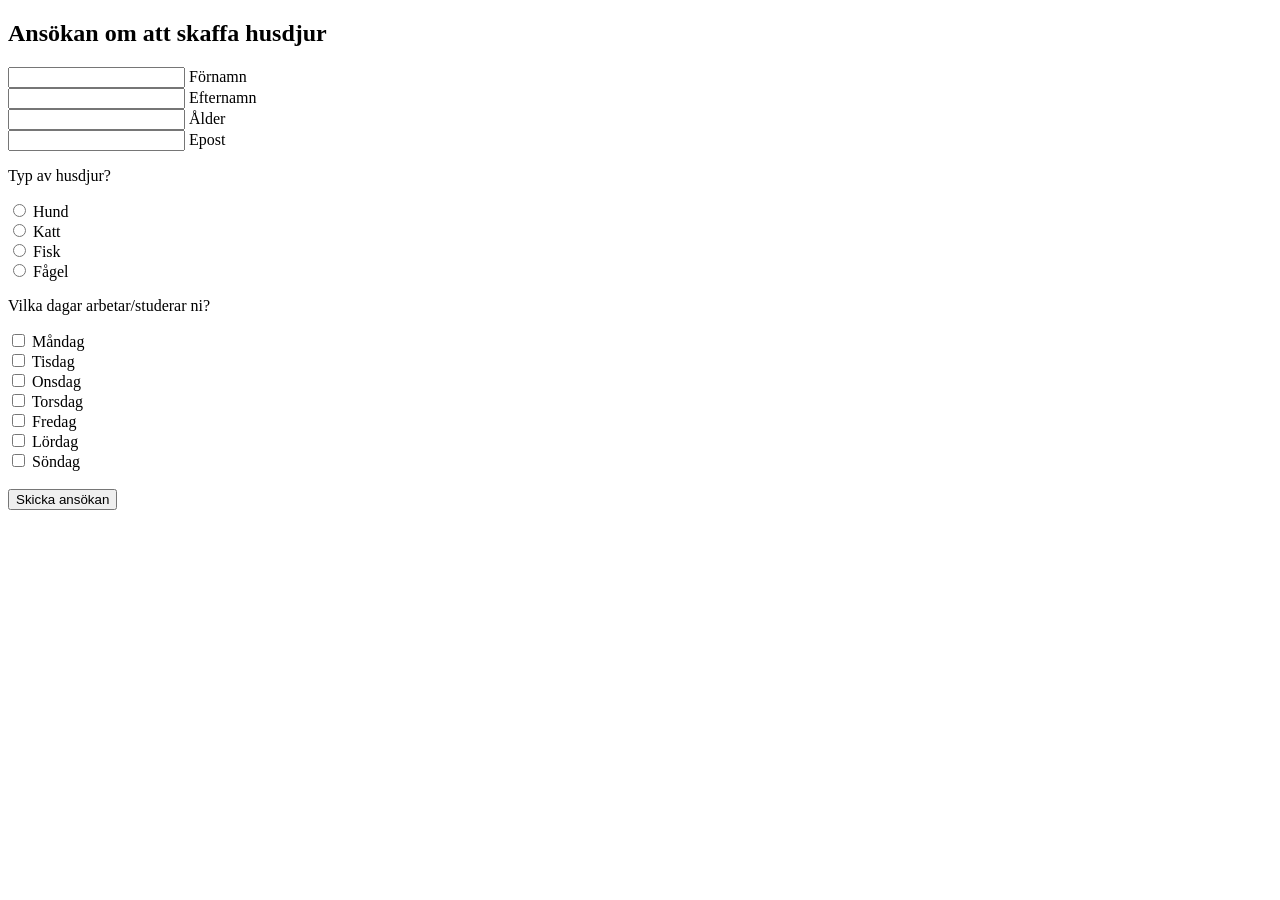
<file: ö_2/index.html>
<!DOCTYPE html>
<html>

<head>
    <meta charset="utf-8">
    <title>Inlämningsuppgift 1.b.3</title>
</head>
<body>
    <form method="get" action="" id="apply-for-pet">
        <h2>Ansökan om att skaffa husdjur</h2>
        <input type="text" name="firstname"> Förnamn<br>
        <input type="text" name="lastname"> Efternamn<br>
        <input type="text" name="age"> Ålder<br>
        <input type="text" name="email"> Epost<br>
        
        <div id="pets">
            <p>Typ av husdjur?</p>
            <input type="radio" name="pet" value="dog"> Hund<br>
            <input type="radio" name="pet" value="cat"> Katt<br>
            <input type="radio" name="pet" value="fish"> Fisk<br>
            <input type="radio" name="pet" value="bird"> Fågel<br>
        </div>

        <div id="days">
            <p>Vilka dagar arbetar/studerar ni?</p>
            <input type="checkbox" name="day" value="monday"> Måndag<br>
            <input type="checkbox" name="day" value="tuesday"> Tisdag<br>
            <input type="checkbox" name="day" value="wednesday"> Onsdag<br>
            <input type="checkbox" name="day" value="thursday"> Torsdag<br>
            <input type="checkbox" name="day" value="friday"> Fredag<br>
            <input type="checkbox" name="day" value="saturday"> Lördag<br>
            <input type="checkbox" name="day" value="sunday"> Söndag<br><br>
        </div>
        
        <button type="submit">Skicka ansökan</button>
    </form>
<script src="main.js"></script>
</body>
</html>
</file>
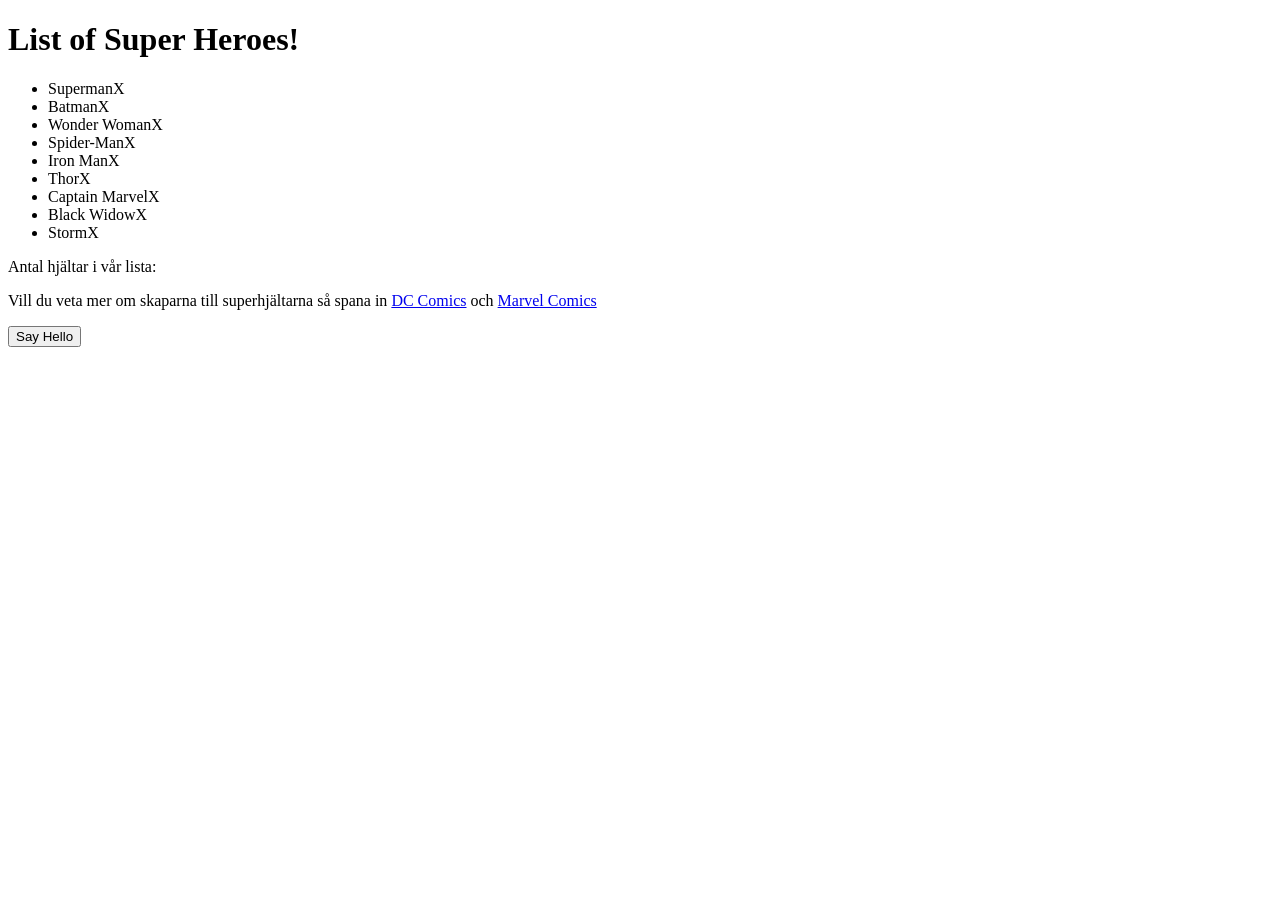
<file: övnigar/index.html>
<!DOCTYPE html>
<html>
    <head>
        <title>Super Heroes List</title>
        <meta charset="utf-8">
    </head>
    <body>
        <h1>List of Super Heroes!</h1>
        <ul id="super-heroes">
            <li class="dc">Superman<span class="delete-hero">X</span></li>
            <li class="dc" id="favorite">Batman<span class="delete-hero">X</span></li>
            <li class="dc">Wonder Woman<span class="delete-hero">X</span></li>
            <li class="marvel">Spider-Man<span class="delete-hero">X</span></li>
            <li class="marvel">Iron Man<span class="delete-hero">X</span></li>
            <li class="marvel">Thor<span class="delete-hero">X</span></li>
            <li class="marvel">Captain Marvel<span class="delete-hero">X</span></li>
            <li class="marvel">Black Widow<span class="delete-hero">X</span></li>
            <li class="marvel">Storm<span class="delete-hero">X</span></li>
        </ul>
        <p>Antal hjältar i vår lista: <strong id="nr-of-heroes"></strong></p>
        <p>Vill du veta mer om skaparna till superhjältarna så spana in 
            <a href="https://sv.wikipedia.org/wiki/DC_Comics">DC Comics</a>
            och
            <a href="https://sv.wikipedia.org/wiki/Marvel_Comics">Marvel Comics</a>
        </p>

        <!--<button onclick="sayhello()">Say Hello</button>-->
        <button id="hello-btn">Say Hello</button>
        <script src="main.js"></script>
    </body>
</html>
</file>
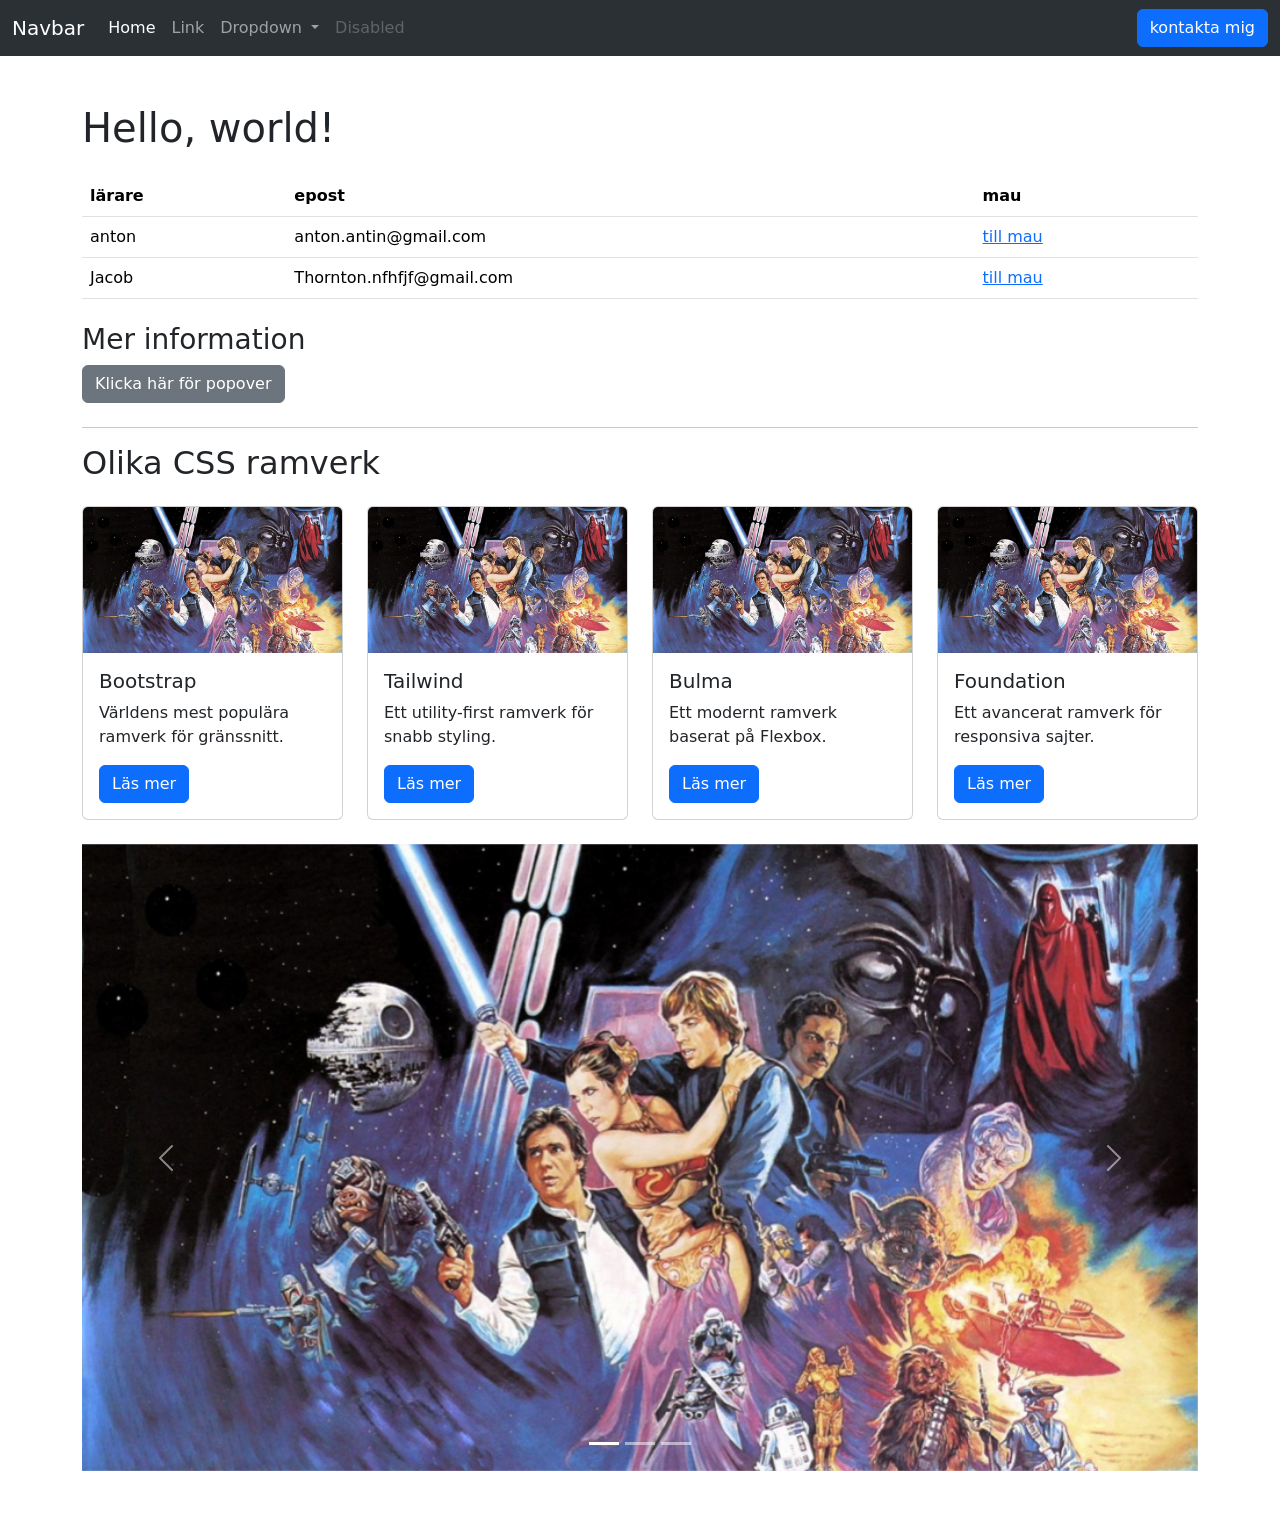
<file: labb 2/labb 2a/index.html>
<!doctype html>
<html lang="en">
  <head>
    <meta charset="utf-8">
    <meta name="viewport" content="width=device-width, initial-scale=1">
    <link href="https://cdn.jsdelivr.net/npm/bootstrap@5.3.3/dist/css/bootstrap.min.css" rel="stylesheet">
    <title>Inlämning 2.a - Ibbe Abed</title>
  </head>

  <body>
    <nav class="navbar navbar-expand-lg bg-body-tertiary" data-bs-theme="dark">
        <div class="container-fluid">
            <a class="navbar-brand" href="#">Navbar</a>
            <button class="navbar-toggler" type="button" data-bs-toggle="collapse" data-bs-target="#navbarSupportedContent" aria-controls="navbarSupportedContent" aria-expanded="false" aria-label="Toggle navigation">
                <span class="navbar-toggler-icon"></span>
            </button>
            <div class="collapse navbar-collapse" id="navbarSupportedContent">
                <ul class="navbar-nav me-auto mb-2 mb-lg-0">
                    <li class="nav-item">
                        <a class="nav-link active" aria-current="page" href="#">Home</a>
                    </li>
                    <li class="nav-item">
                        <a class="nav-link" href="#">Link</a>
                    </li>
                    <li class="nav-item dropdown">
                        <a class="nav-link dropdown-toggle" href="#" role="button" data-bs-toggle="dropdown" aria-expanded="false">
                            Dropdown
                        </a>
                        <ul class="dropdown-menu">
                            <li><a class="dropdown-item" href="#">Action</a></li>
                            <li><a class="dropdown-item" href="#">Another action</a></li>
                            <li><hr class="dropdown-divider"></li>
                            <li><a class="dropdown-item" href="#">Something else here</a></li>
                        </ul>
                    </li>
                    <li class="nav-item">
                        <a class="nav-link disabled" aria-disabled="true">Disabled</a>
                    </li>
                </ul>
                <button type="button" class="btn btn-primary" data-bs-toggle="modal" data-bs-target="#exampleModal">kontakta mig</button>
            </div>
        </div>
    </nav>

    <div class="container mt-5">
        <h1>Hello, world!</h1>

        <table class="table mt-4">
            <thead>
                <tr>
                    <th scope="col">lärare</th>
                    <th scope="col">epost</th>
                    <th scope="col">mau</th>
                </tr>
            </thead>
            <tbody>
                <tr>
                    <td>anton</td>
                    <td>anton.antin@gmail.com</td>
                    <td><a href="https://mau.se/personer/anton.tibblin/">till mau</a></td>
                </tr>
                <tr>
                    <td>Jacob</td>
                    <td>Thornton.nfhfjf@gmail.com</td>
                    <td><a href="https://mau.se/personer/anton.tibblin/">till mau</a></td>
                </tr>
            </tbody>
        </table>

        <div class="my-4">
            <h3>Mer information</h3>
            <button type="button" class="btn btn-secondary" data-bs-toggle="popover" data-bs-title="Info om kursen" data-bs-content="Detta är en popover som krävs för uppgiften.">
                Klicka här för popover
            </button>
        </div>

        <hr>

        <h2 class="mb-4">Olika CSS ramverk</h2>
        <div class="row">
            <div class="col-md-3 mb-4">
                <div class="card h-100">
                    <img src="episode-6.jpg" class="card-img-top" alt="en bild">
                    <div class="card-body">
                        <h5 class="card-title">Bootstrap</h5>
                        <p class="card-text">Världens mest populära ramverk för gränssnitt.</p>
                        <a href="#" class="btn btn-primary">Läs mer</a>
                    </div>
                </div>
            </div>
            <div class="col-md-3 mb-4">
                <div class="card h-100">
                    <img src="episode-6.jpg" class="card-img-top" alt="en bild">
                    <div class="card-body">
                        <h5 class="card-title">Tailwind</h5>
                        <p class="card-text">Ett utility-first ramverk för snabb styling.</p>
                        <a href="#" class="btn btn-primary">Läs mer</a>
                    </div>
                </div>
            </div>
            <div class="col-md-3 mb-4">
                <div class="card h-100">
                    <img src="episode-6.jpg" class="card-img-top" alt="en bild">
                    <div class="card-body">
                        <h5 class="card-title">Bulma</h5>
                        <p class="card-text">Ett modernt ramverk baserat på Flexbox.</p>
                        <a href="#" class="btn btn-primary">Läs mer</a>
                    </div>
                </div>
            </div>
            <div class="col-md-3 mb-4">
                <div class="card h-100">
                    <img src="episode-6.jpg" class="card-img-top" alt="en bild">
                    <div class="card-body">
                        <h5 class="card-title">Foundation</h5>
                        <p class="card-text">Ett avancerat ramverk för responsiva sajter.</p>
                        <a href="#" class="btn btn-primary">Läs mer</a>
                    </div>
                </div>
            </div>
        </div>

        <div id="carouselExampleIndicators" class="carousel slide mb-5" data-bs-ride="carousel">
            <div class="carousel-indicators">
                <button type="button" data-bs-target="#carouselExampleIndicators" data-bs-slide-to="0" class="active" aria-current="true" aria-label="Slide 1"></button>
                <button type="button" data-bs-target="#carouselExampleIndicators" data-bs-slide-to="1" aria-label="Slide 2"></button>
                <button type="button" data-bs-target="#carouselExampleIndicators" data-bs-slide-to="2" aria-label="Slide 3"></button>
            </div>
            <div class="carousel-inner">
                <div class="carousel-item active">
                    <img src="episode-6.jpg" class="d-block w-100" alt="...">
                </div>
                <div class="carousel-item">
                    <img src="episode-6.jpg" class="d-block w-100" alt="...">
                </div>
                <div class="carousel-item">
                    <img src="episode-6.jpg" class="d-block w-100" alt="...">
                </div>
            </div>
            <button class="carousel-control-prev" type="button" data-bs-target="#carouselExampleIndicators" data-bs-slide="prev">
                <span class="carousel-control-prev-icon" aria-hidden="true"></span>
                <span class="visually-hidden">Previous</span>
            </button>
            <button class="carousel-control-next" type="button" data-bs-target="#carouselExampleIndicators" data-bs-slide="next">
                <span class="carousel-control-next-icon" aria-hidden="true"></span>
                <span class="visually-hidden">Next</span>
            </button>
        </div>
    </div>

    <div class="modal fade" id="exampleModal" tabindex="-1" aria-labelledby="exampleModalLabel" aria-hidden="true">
        <div class="modal-dialog">
            <div class="modal-content">
                <div class="modal-header">
                    <h1 class="modal-title fs-5" id="exampleModalLabel">Skicka ett meddelande till mig</h1>
                    <button type="button" class="btn-close" data-bs-dismiss="modal" aria-label="Close"></button>
                </div>
                <div class="modal-body">
                    <form>
                        <div class="mb-3">
                            <p>Om du vill komma i kontakt med mig använd formuläret nedan</p>
                            <label for="recipient-name" class="col-form-label">din epostadress:</label>
                            <input type="email" class="form-control" id="recipient-name" placeholder="namn@exempel.se">
                        </div>
                        <div class="mb-3">
                            <label for="message-text" class="col-form-label">Message:</label>
                            <textarea class="form-control" id="message-text"></textarea>
                        </div>
                    </form>
                </div>
                <div class="modal-footer">
                    <button type="button" class="btn btn-secondary" data-bs-dismiss="modal">Close</button>
                    <button type="button" class="btn btn-primary">Send message</button>
                </div>
            </div>
        </div>
    </div>

    <script src="https://cdn.jsdelivr.net/npm/bootstrap@5.3.3/dist/js/bootstrap.bundle.min.js"></script>

    <script>
        const popoverTriggerList = document.querySelectorAll('[data-bs-toggle="popover"]')
        const popoverList = [...popoverTriggerList].map(popoverTriggerEl => new bootstrap.Popover(popoverTriggerEl))
    </script>
  </body>
</html>
</file>
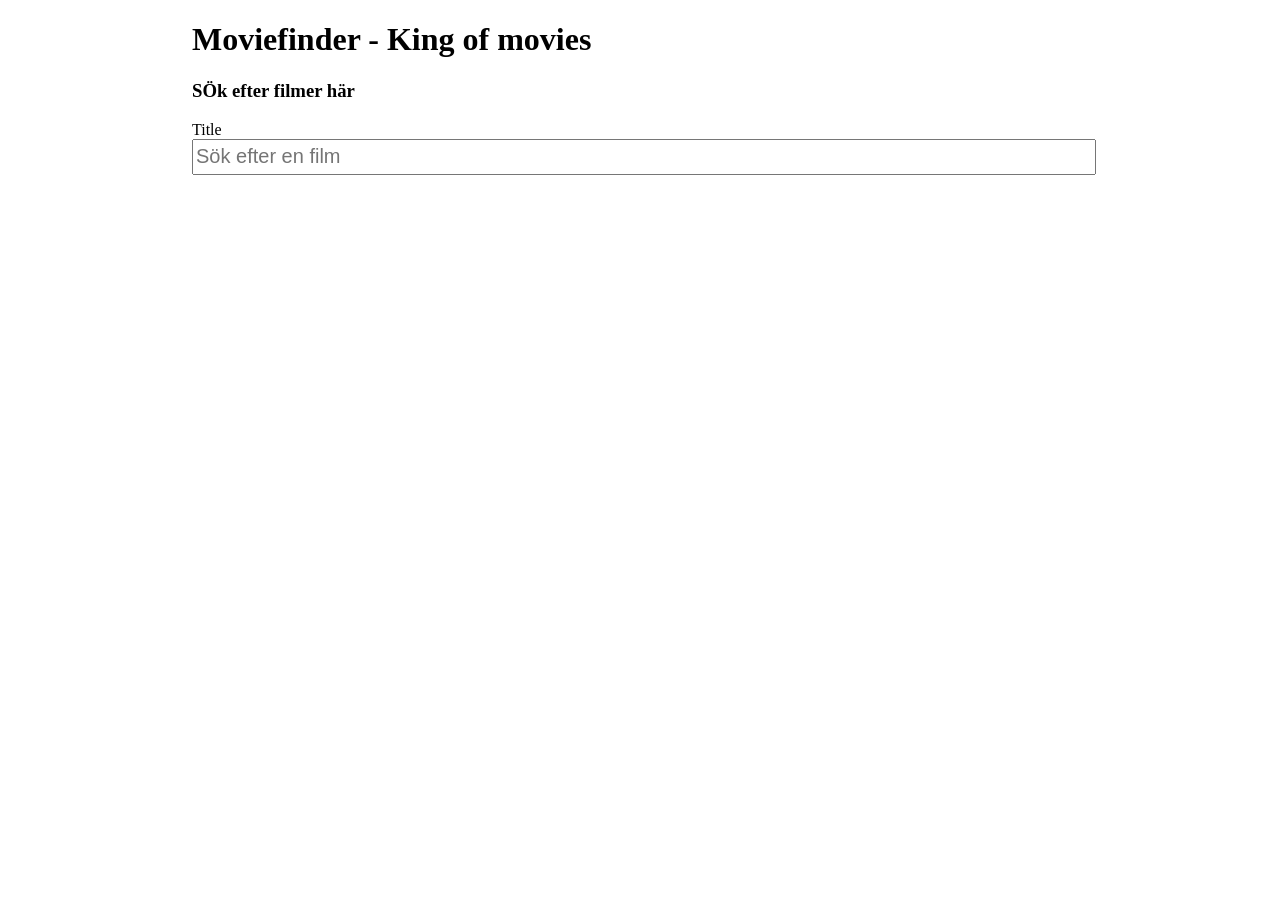
<file: labb 3/labb 3b/index.html>
<!DOCTYPE html>
<html>

<head>
    <meta charset="utf-8">
    <link href="style.css" rel="stylesheet">
    <title>Inlämningsuppgift 3b</title>
</head>

<body>
    
    <h1>Moviefinder - King of movies </h1>
    <h3>SÖk efter filmer här</h3>

    <label for="search-field">Title</label>
    <input type="text" id="search-field" placeholder="Sök efter en film">
    

    <ul id="movie-list">
        <!-- <li> img p <sapn> årtal </span> </li>-->
    </ul>
    <script src="https://code.jquery.com/jquery-3.7.1.min.js"></script>
    <script src="main.js"></script>
    
</body>

</html>
</file>
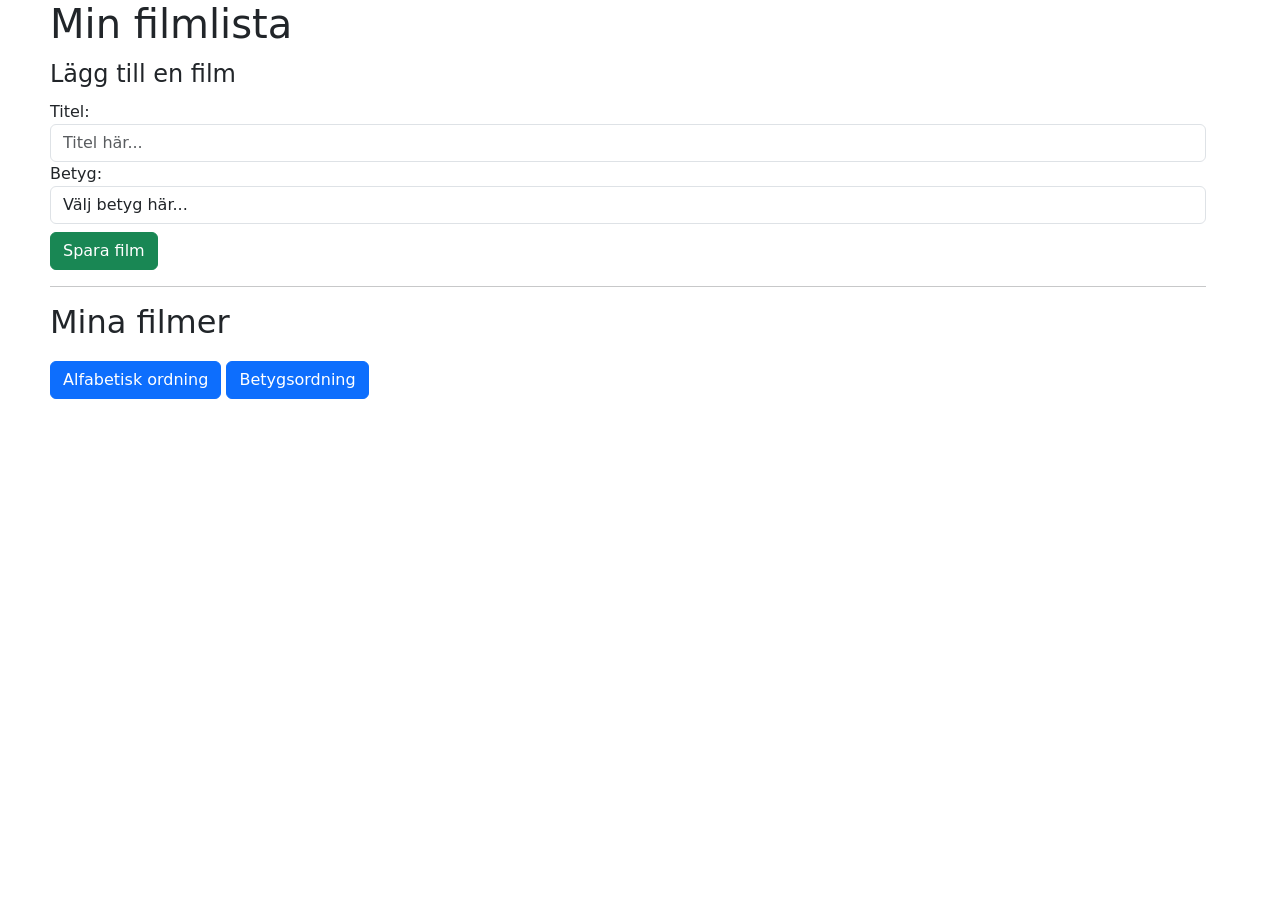
<file: labb 4/assignment-4a-start-kit/index.html>
<!doctype html>
<html lang="en">

<head>
    <!-- Required meta tags -->
    <meta charset="utf-8">
    <meta name="viewport" content="width=device-width, initial-scale=1">

    <!-- Bootstrap CSS -->
    <link href="https://cdn.jsdelivr.net/npm/bootstrap@5.0.0-beta3/dist/css/bootstrap.min.css" rel="stylesheet"
        integrity="sha384-eOJMYsd53ii+scO/bJGFsiCZc+5NDVN2yr8+0RDqr0Ql0h+rP48ckxlpbzKgwra6" crossorigin="anonymous">
    <link href="style.css" rel="stylesheet">
    <title>Min filmsamling</title>
</head>

<body>

    <div class="row container-fluid" style="padding:0 50px;">
        <div class="xs-col-12">
            <h1>Min filmlista</h1>

            <form action="#" id="new-movie-form">
                <fieldset>
                    <legend>Lägg till en film</legend>
                    <div class="form-group">
                        <label for="title">Titel:</label>
                        <input type="text" class="form-control" id="title" placeholder="Titel här...">
                    </div>

                    <div class="form-group">
                        <label for="grade">Betyg:</label>
                        <select id="grade" class="form-control">
                            <option value="" selected>Välj betyg här...</option>
                            <option value="1">1</option>
                            <option value="2">2</option>
                            <option value="3">3</option>
                            <option value="4">4</option>
                            <option value="5">5</option>
                        </select>
                    </div>

                    <div class="form-group mt-2">
                        <button id="save-movie" class="btn btn-success">
                            Spara film
                        </button>
                    </div>
                </fieldset>
            </form>

            <hr>

            <h2>Mina filmer</h2>
            <ul id="movie-list">
                <!-- Mall för hur en film ska vara strukturerad

                <li data-grade="5" data-title="Star Wars">
                    Star Wars
                    <img src="star.png" alt="Star">
                    <img src="star.png" alt="Star">
                    <img src="star.png" alt="Star">
                    <img src="star.png" alt="Star">
                    <img src="star.png" alt="Star">
                    <img src="delete.png" alt="Delete movie" class="delete-movie">
                </li>

                -->

            </ul>

            <button id="order-alphabetic" class="btn btn-primary">
                Alfabetisk ordning
            </button>
            <button id="order-grade" class="btn btn-primary">
                Betygsordning
            </button>
        </div>
    </div>

    <!-- Option 1: Bootstrap Bundle with Popper -->
    <script src="https://cdn.jsdelivr.net/npm/bootstrap@5.0.0-beta3/dist/js/bootstrap.bundle.min.js"
        integrity="sha384-JEW9xMcG8R+pH31jmWH6WWP0WintQrMb4s7ZOdauHnUtxwoG2vI5DkLtS3qm9Ekf"
        crossorigin="anonymous"></script>

    <!-- Option 2: Separate Popper and Bootstrap JS -->
    <!--
    <script src="https://cdn.jsdelivr.net/npm/@popperjs/core@2.9.1/dist/umd/popper.min.js" integrity="sha384-SR1sx49pcuLnqZUnnPwx6FCym0wLsk5JZuNx2bPPENzswTNFaQU1RDvt3wT4gWFG" crossorigin="anonymous"></script>
    <script src="https://cdn.jsdelivr.net/npm/bootstrap@5.0.0-beta3/dist/js/bootstrap.min.js" integrity="sha384-j0CNLUeiqtyaRmlzUHCPZ+Gy5fQu0dQ6eZ/xAww941Ai1SxSY+0EQqNXNE6DZiVc" crossorigin="anonymous"></script>
    -->

    <script src="https://code.jquery.com/jquery-3.4.1.min.js"
        integrity="sha256-CSXorXvZcTkaix6Yvo6HppcZGetbYMGWSFlBw8HfCJo=" crossorigin="anonymous"></script>
    <script src="script.js"></script>
</body>

</html>
</file>
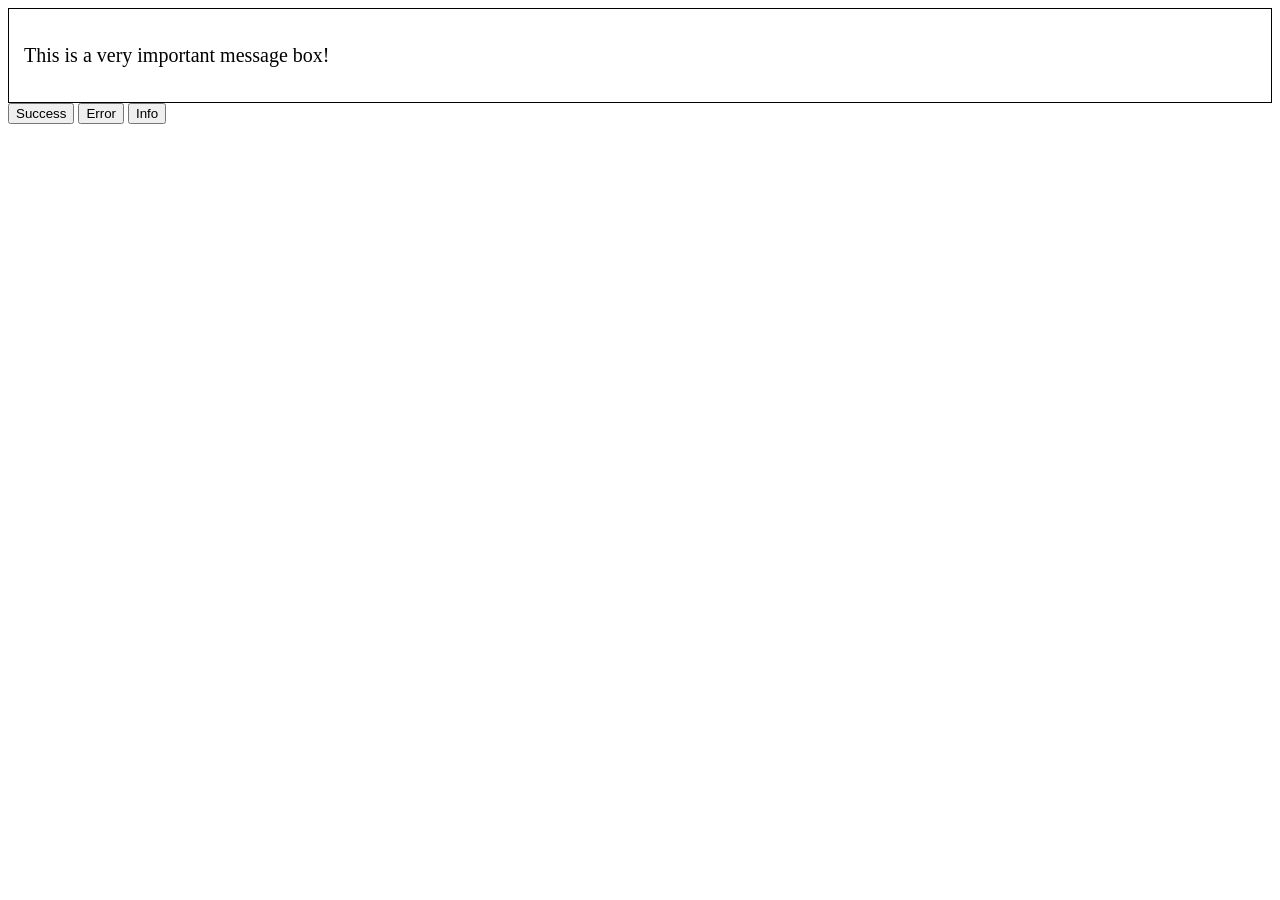
<file: assignment-1b-start-kit/assignment_1.html>
<!DOCTYPE html>
<html>

<head>
    <meta charset="utf-8">
    <link href="assignment_1.css" rel="stylesheet">
    <title>Inlämningsuppgift 1.b.1</title>
</head>

<body>
    <div id="message-box">
        <p>This is a very important message box!</p>
    </div>

    <button type="button" id="success">Success</button>
    <button type="button" id="error">Error</button>
    <button type="button" id="info">Info</button>

    <script src="assignment_1.js"></script>
</body>

</html>
</file>
<file: labb 3/labb 3b/style.css>
li{
    display: flex;
    flex-direction: row;
    align-items: center;
    justify-content: space-evenly;    
}
img{
    width: 100px;
    height: 150px;
}

body{
    margin: 0 15%;
}
input{
    width: 100%;
    height: 30px;
    font-size: 20px;
    
}
</file>
<file: labb 4/assignment-4a-start-kit/style.css>
#movie-list {
    margin: 0 0 20px 0;
    padding: 0;
}

#movie-list > li {
    list-style: none;
    background-color: #eee;
    margin: 5px;
    padding: 20px;
    box-shadow: 0 0 5px #999;
}

#movie-list > li > img {
    float: right;
    height: 25px;
    margin-left: 5px;
}

.delete-movie {
    cursor: pointer;
}
</file>
<file: assignment-1b-start-kit/assignment_1.css>
#message-box {
    border: 1px solid black;
    padding: 15px;
    font-size: 20px;
}

.success {
    background-color: #dff0d8;
    border-color: #98B98B;
}

.error {
    background-color: #f2dede;
    border-color: #BE9090;
}

.info {
    background-color: #d9edf7;
    border-color: #7294A5;
}
</file>
